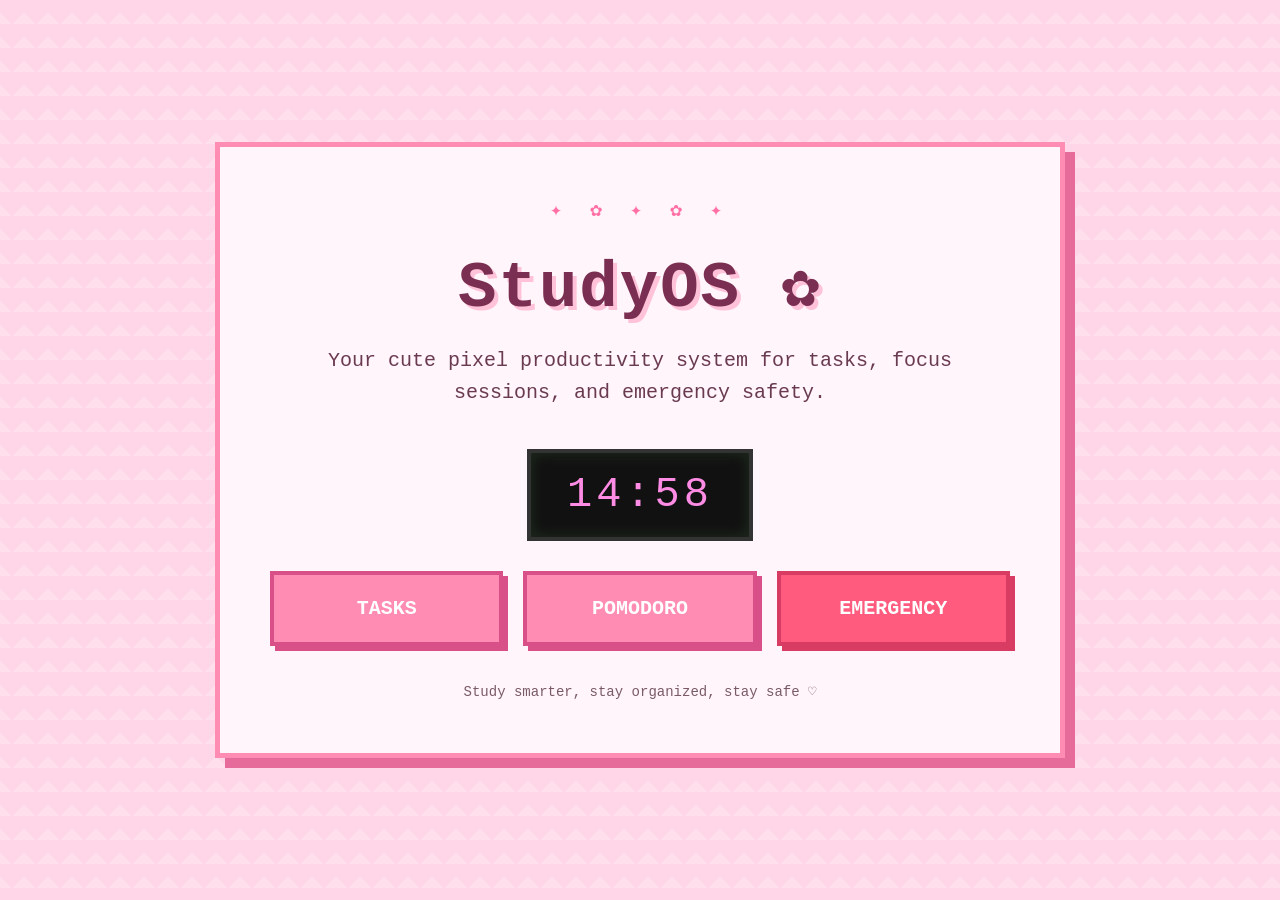
<file: index.html>
<!-- ========================= -->
<!-- 1. index.html -->
<!-- ========================= -->
<!DOCTYPE html>
<html lang="en">
<head>
  <meta charset="UTF-8" />
  <meta name="viewport" content="width=device-width, initial-scale=1.0" />

  <title>QuickSOS</title>

  <!-- INDEX PAGE CSS -->
  <link rel="stylesheet" href="index.css" />
  <link rel="stylesheet" href="global.css">
</head>

<body class="landing-page">

  <div class="main-card">

    <div class="pixel-stars">
      ✦ ✿ ✦ ✿ ✦
    </div>

    <h1>StudyOS ✿</h1>

    <p class="subtitle">
      Your cute pixel productivity system for
      tasks, focus sessions, and emergency safety.
    </p>

    <!-- GLOBAL EMERGENCY TIMER DISPLAY -->
    <div class="retro-timer" id="timerDisplay">
      15:00
    </div>

    <div class="menu-grid">

      <a href="Dashboard/dashboard.html" class="pixel-btn">
        Tasks
      </a>

      <a href="Pomodoro/pomodoro.html" class="pixel-btn">
        Pomodoro
      </a>

      <a href="Emergency/emergency.html" class="pixel-btn danger-btn">
        Emergency
      </a>

    </div>

    <p class="footer-note">
      Study smarter, stay organized, stay safe ♡
    </p>

  </div>

  <!-- GLOBAL EMERGENCY SYSTEM -->
  <script src="Emergency/globaltimer.js"></script>

</body>
</html>
</file>
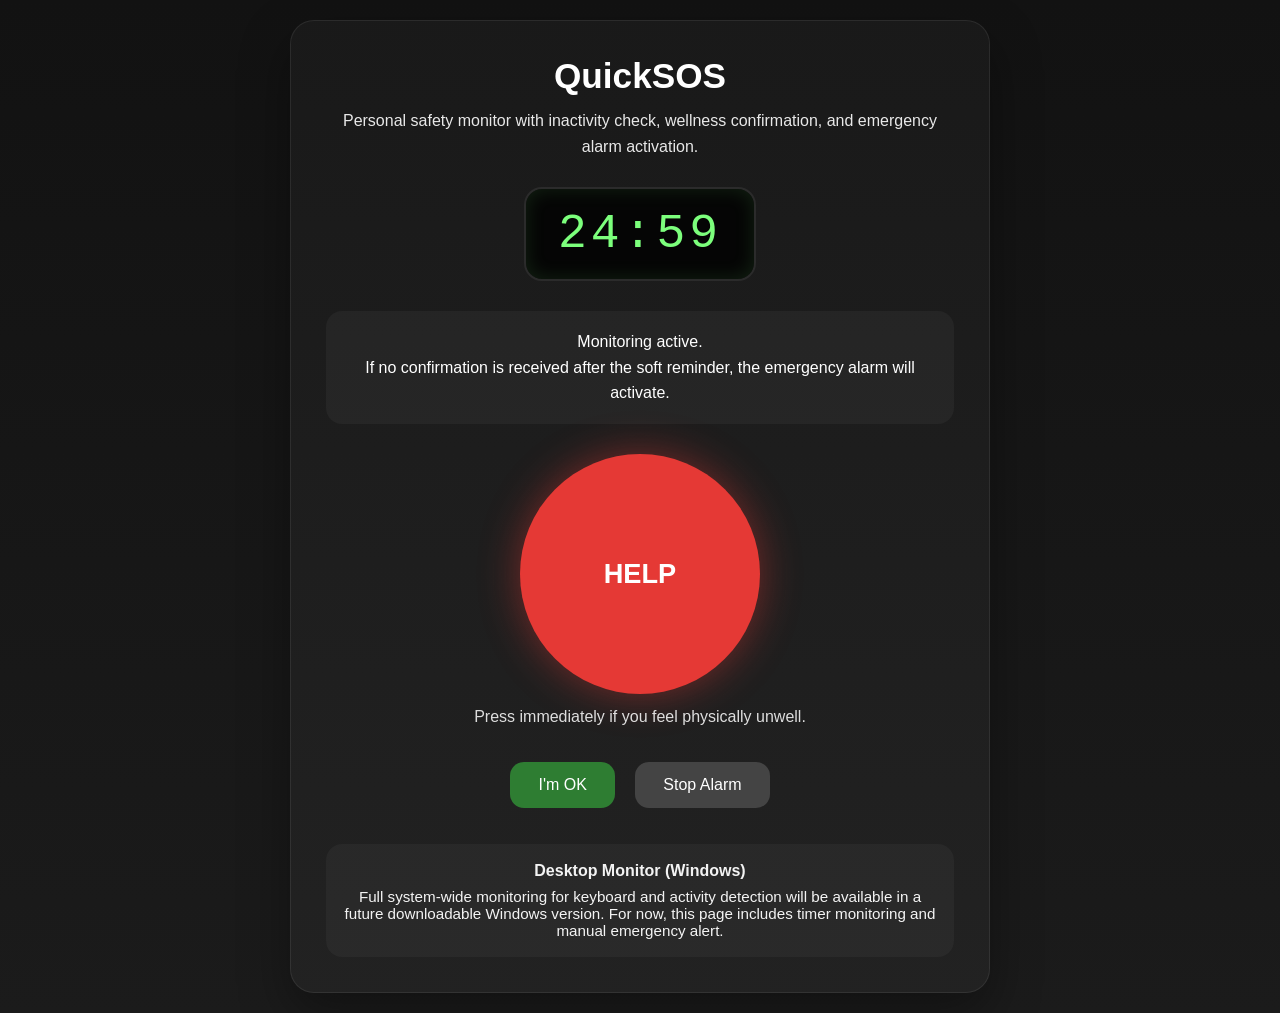
<file: alarm.html>
<!DOCTYPE html>
<html lang="en">
<head>
  <meta charset="UTF-8" />
  <meta name="viewport" content="width=device-width, initial-scale=1.0" />
  <title>QuickSOS - Safety Monitor</title>
  <style>
    * {
      box-sizing: border-box;
    }

    body {
      margin: 0;
      min-height: 100vh;
      font-family: Arial, sans-serif;
      background: linear-gradient(180deg, #121212, #1b1b1b);
      color: white;
      display: flex;
      justify-content: center;
      align-items: center;
      padding: 20px;
      text-align: center;
    }

    .container {
      width: 100%;
      max-width: 700px;
      background: rgba(255,255,255,0.03);
      border: 1px solid rgba(255,255,255,0.08);
      border-radius: 24px;
      padding: 35px;
      box-shadow: 0 20px 50px rgba(0,0,0,0.35);
    }

    h1 {
      margin: 0;
      font-size: 2.2rem;
    }

    .subtitle {
      margin-top: 12px;
      margin-bottom: 28px;
      opacity: 0.9;
      line-height: 1.6;
    }

    .retro-timer {
      margin: 20px auto 30px;
      width: fit-content;
      padding: 18px 32px;
      border-radius: 18px;
      background: #050505;
      border: 2px solid #2b2b2b;
      font-family: "Courier New", monospace;
      font-size: 3rem;
      letter-spacing: 4px;
      color: #7CFF7C;
      box-shadow: inset 0 0 20px rgba(124,255,124,0.12);
    }

    .status-box {
      background: rgba(255,255,255,0.04);
      border-radius: 16px;
      padding: 18px;
      margin-bottom: 30px;
      line-height: 1.6;
    }

    .panic-button {
      width: 240px;
      height: 240px;
      border-radius: 50%;
      border: none;
      font-size: 1.7rem;
      font-weight: bold;
      cursor: pointer;
      background: #e53935;
      color: white;
      box-shadow: 0 0 40px rgba(229,57,53,0.45);
      transition: transform 0.15s ease;
    }

    .panic-button:hover {
      transform: scale(1.05);
    }

    .button-note {
      margin-top: 14px;
      margin-bottom: 28px;
      opacity: 0.85;
    }

    .secondary-btn {
      border: none;
      padding: 14px 28px;
      border-radius: 14px;
      cursor: pointer;
      font-size: 1rem;
      margin: 8px;
    }

    .confirm {
      background: #2e7d32;
      color: white;
    }

    .stop {
      background: #444;
      color: white;
    }

    .future-box {
      margin-top: 28px;
      padding: 18px;
      border-radius: 16px;
      background: rgba(255,255,255,0.04);
      font-size: 0.95rem;
      opacity: 0.95;
    }

    .future-box strong {
      display: block;
      margin-bottom: 8px;
      font-size: 1rem;
    }
  </style>
</head>
<body>
  <div class="container">
    <h1>QuickSOS</h1>
    <p class="subtitle">
      Personal safety monitor with inactivity check, wellness confirmation,
      and emergency alarm activation.
    </p>

    <div class="retro-timer" id="timerDisplay">25:00</div>

    <div class="status-box" id="statusMessage">
      Monitoring active.<br>
      If no confirmation is received after the soft reminder,
      the emergency alarm will activate.
    </div>

    <button class="panic-button" onclick="startEmergencyAlarm()">
      HELP
    </button>

    <p class="button-note">
      Press immediately if you feel physically unwell.
    </p>

    <div>
      <button class="secondary-btn confirm" onclick="confirmWellBeing()">
        I'm OK
      </button>

      <button class="secondary-btn stop" onclick="stopAlarm()">
        Stop Alarm
      </button>
    </div>

    <div class="future-box">
      <strong>Desktop Monitor (Windows)</strong>
      Full system-wide monitoring for keyboard and activity detection
      will be available in a future downloadable Windows version.
      For now, this page includes timer monitoring and manual emergency alert.
    </div>
  </div>

  <audio id="softAlarm">
    <source src="https://actions.google.com/sounds/v1/alarms/beep_short.ogg" type="audio/ogg">
  </audio>

  <audio id="realAlarm" loop>
    <source src="https://actions.google.com/sounds/v1/alarms/alarm_clock.ogg" type="audio/ogg">
  </audio>

  <script>
    let totalSeconds = 25 * 60;
    let warningTriggered = false;
    let finalAlarmTimeout;

    const timerDisplay = document.getElementById("timerDisplay");
    const statusMessage = document.getElementById("statusMessage");
    const softAlarm = document.getElementById("softAlarm");
    const realAlarm = document.getElementById("realAlarm");

    function updateTimerDisplay() {
      const minutes = String(Math.floor(totalSeconds / 60)).padStart(2, '0');
      const seconds = String(totalSeconds % 60).padStart(2, '0');
      timerDisplay.textContent = `${minutes}:${seconds}`;
    }

    function startSoftCheck() {
      if (warningTriggered) return;

      warningTriggered = true;
      softAlarm.play();

      statusMessage.innerHTML = `
        Gentle check-in 💛<br>
        Are you okay? Please press <strong>I'm OK</strong> within 10 minutes.
      `;

      finalAlarmTimeout = setTimeout(() => {
        startEmergencyAlarm();
      }, 10 * 60 * 1000);
    }

    function startEmergencyAlarm() {
      realAlarm.currentTime = 0;
      realAlarm.play();

      statusMessage.innerHTML = `
        Emergency mode activated.<br>
        Alarm is sounding. Please get help immediately.
      `;

      if (navigator.vibrate) {
        navigator.vibrate([500, 300, 500, 300, 1000]);
      }
    }

    function stopAlarm() {
      realAlarm.pause();
      realAlarm.currentTime = 0;

      if (navigator.vibrate) {
        navigator.vibrate(0);
      }
    }

    function confirmWellBeing() {
      clearTimeout(finalAlarmTimeout);
      stopAlarm();

      totalSeconds = 25 * 60;
      warningTriggered = false;
      updateTimerDisplay();

      statusMessage.innerHTML = `
        Confirmation received ✅<br>
        Timer reset. Monitoring active again.
      `;
    }

    updateTimerDisplay();

    setInterval(() => {
      if (totalSeconds > 0 && !warningTriggered) {
        totalSeconds--;
        updateTimerDisplay();
      } else if (totalSeconds === 0 && !warningTriggered) {
        startSoftCheck();
      }
    }, 1000);
  </script>
</body>
</html>
</file>
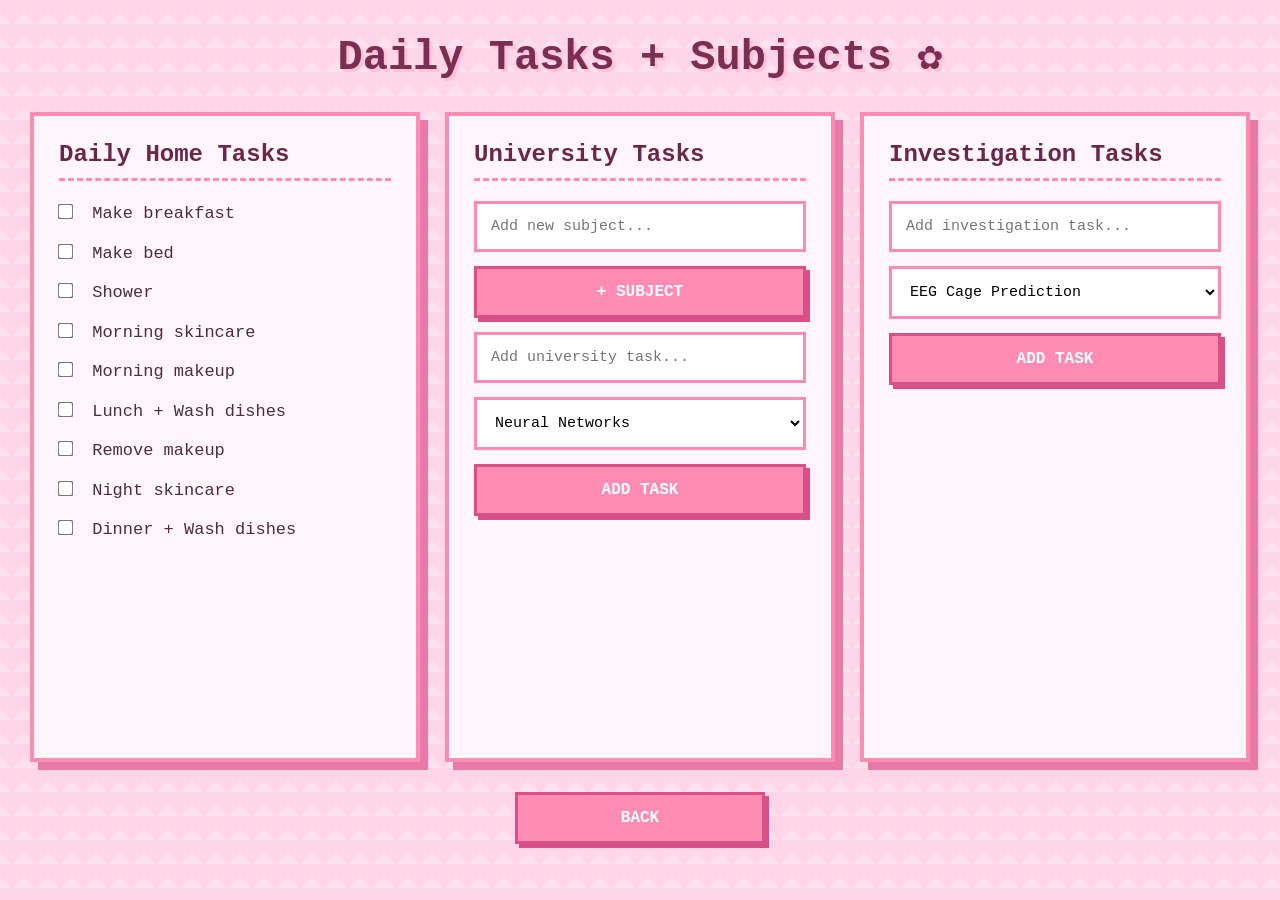
<file: dashboard.html>
<!DOCTYPE html>
<html lang="en">
<head>
  <meta charset="UTF-8" />
  <meta name="viewport" content="width=device-width, initial-scale=1.0" />
  <title>Tasks | StudyOS</title>
  <link rel="stylesheet" href="dashboard.css" />
</head>
<body>

  <div class="page-container">
    <h1>Daily Tasks + Subjects ✿</h1>

    <div class="three-columns">

      <!-- COLUMN 1 : DAILY HOME TASKS -->
      <section class="task-box">
        <h2>Daily Home Tasks</h2>

        <div id="dailyTasks"></div>
      </section>

      <!-- COLUMN 2 : UNIVERSITY TASKS -->
      <section class="task-box">
        <h2>University Tasks</h2>

        <input
          type="text"
          id="newSubjectInput"
          placeholder="Add new subject..."
        />

        <button
          class="pixel-btn"
          onclick="addSubject()"
        >
          + Subject
        </button>

        <input
          type="text"
          id="universityTaskInput"
          placeholder="Add university task..."
        />

        <select id="subjectSelect"></select>

        <button
          class="pixel-btn"
          onclick="addUniversityTask()"
        >
          Add Task
        </button>

        <ul id="universityTaskList"></ul>
      </section>

      <!-- COLUMN 3 : INVESTIGATION TASKS -->
      <section class="task-box">
        <h2>Investigation Tasks</h2>

        <input
          type="text"
          id="investigationTaskInput"
          placeholder="Add investigation task..."
        />

        <select id="projectSelect">
          <option>EEG Cage Prediction</option>
          <option>DepaYT Research</option>
        </select>

        <button
          class="pixel-btn"
          onclick="addInvestigationTask()"
        >
          Add Task
        </button>

        <ul id="investigationTaskList"></ul>
      </section>

    </div>

    <a href="index.html" class="pixel-btn back-btn">
      Back
    </a>
  </div>

  <script>
    /*
    =====================================
    DEFAULT DATA
    =====================================
    */

    const defaultSubjects = [
      "Neural Networks",
      "App Development",
      "Theory of Computation",
      "Software Engineering",
      "Natural Language Processing"
    ];

    const defaultDailyTasks = [
      "Make breakfast",
      "Make bed",
      "Shower",
      "Morning skincare",
      "Morning makeup",
      "Lunch + Wash dishes",
      "Remove makeup",
      "Night skincare",
      "Dinner + Wash dishes"
    ];

    /*
    =====================================
    PAGE LOAD
    =====================================
    */

    window.onload = function () {
      loadSubjects();
      loadDailyTasks();
      loadUniversityTasks();
      loadInvestigationTasks();
    };

    /*
    =====================================
    DAILY TASKS WITH SAVED CHECKBOXES
    =====================================
    */

    function loadDailyTasks() {
      const container =
        document.getElementById("dailyTasks");

      container.innerHTML = "";

      let savedChecks =
        JSON.parse(localStorage.getItem("dailyTaskChecks")) || {};

      defaultDailyTasks.forEach((task, index) => {
        const checked =
          savedChecks[index] ? "checked" : "";

        const label =
          document.createElement("label");

        label.innerHTML = `
          <input
            type="checkbox"
            ${checked}
            onchange="saveDailyCheck(${index}, this.checked)"
          >
          ${task}
        `;

        container.appendChild(label);
      });
    }

    function saveDailyCheck(index, isChecked) {
      let savedChecks =
        JSON.parse(localStorage.getItem("dailyTaskChecks")) || {};

      savedChecks[index] = isChecked;

      localStorage.setItem(
        "dailyTaskChecks",
        JSON.stringify(savedChecks)
      );
    }

    /*
    =====================================
    SUBJECTS
    =====================================
    */

    function loadSubjects() {
      let savedSubjects =
        JSON.parse(localStorage.getItem("subjects"));

      if (!savedSubjects || savedSubjects.length === 0) {
        savedSubjects = defaultSubjects;

        localStorage.setItem(
          "subjects",
          JSON.stringify(savedSubjects)
        );
      }

      const select =
        document.getElementById("subjectSelect");

      select.innerHTML = "";

      savedSubjects.forEach(subject => {
        const option =
          document.createElement("option");

        option.value = subject;
        option.textContent = subject;

        select.appendChild(option);
      });
    }

    function addSubject() {
      const input =
        document.getElementById("newSubjectInput");

      const subjectName =
        input.value.trim();

      if (subjectName === "") return;

      let subjects =
        JSON.parse(localStorage.getItem("subjects")) || [];

      subjects.push(subjectName);

      localStorage.setItem(
        "subjects",
        JSON.stringify(subjects)
      );

      input.value = "";

      loadSubjects();
    }

    /*
    =====================================
    UNIVERSITY TASKS WITH SAVED CHECKS
    =====================================
    */

    function addUniversityTask() {
      const taskInput =
        document.getElementById("universityTaskInput");

      const subjectSelect =
        document.getElementById("subjectSelect");

      const taskName =
        taskInput.value.trim();

      const selectedSubject =
        subjectSelect.value;

      if (taskName === "") return;

      let tasks =
        JSON.parse(localStorage.getItem("universityTasks")) || [];

      tasks.push({
        subject: selectedSubject,
        task: taskName,
        completed: false
      });

      localStorage.setItem(
        "universityTasks",
        JSON.stringify(tasks)
      );

      taskInput.value = "";

      loadUniversityTasks();
    }

    function loadUniversityTasks() {
      const taskList =
        document.getElementById("universityTaskList");

      taskList.innerHTML = "";

      let tasks =
        JSON.parse(localStorage.getItem("universityTasks")) || [];

      tasks.forEach((item, index) => {
        const checked =
          item.completed ? "checked" : "";

        const li =
          document.createElement("li");

        li.innerHTML = `
          <label>
            <input
              type="checkbox"
              ${checked}
              onchange="toggleUniversityTask(${index}, this.checked)"
            >
            <strong>[${item.subject}]</strong>
            ${item.task}
          </label>
        `;

        taskList.appendChild(li);
      });
    }

    function toggleUniversityTask(index, isChecked) {
      let tasks =
        JSON.parse(localStorage.getItem("universityTasks")) || [];

      tasks[index].completed = isChecked;

      localStorage.setItem(
        "universityTasks",
        JSON.stringify(tasks)
      );
    }

    /*
    =====================================
    INVESTIGATION TASKS WITH SAVED CHECKS
    =====================================
    */

    function addInvestigationTask() {
      const taskInput =
        document.getElementById("investigationTaskInput");

      const projectSelect =
        document.getElementById("projectSelect");

      const taskName =
        taskInput.value.trim();

      const selectedProject =
        projectSelect.value;

      if (taskName === "") return;

      let tasks =
        JSON.parse(localStorage.getItem("investigationTasks")) || [];

      tasks.push({
        project: selectedProject,
        task: taskName,
        completed: false
      });

      localStorage.setItem(
        "investigationTasks",
        JSON.stringify(tasks)
      );

      taskInput.value = "";

      loadInvestigationTasks();
    }

    function loadInvestigationTasks() {
      const taskList =
        document.getElementById("investigationTaskList");

      taskList.innerHTML = "";

      let tasks =
        JSON.parse(localStorage.getItem("investigationTasks")) || [];

      tasks.forEach((item, index) => {
        const checked =
          item.completed ? "checked" : "";

        const li =
          document.createElement("li");

        li.innerHTML = `
          <label>
            <input
              type="checkbox"
              ${checked}
              onchange="toggleInvestigationTask(${index}, this.checked)"
            >
            <strong>[${item.project}]</strong>
            ${item.task}
          </label>
        `;

        taskList.appendChild(li);
      });
    }

    function toggleInvestigationTask(index, isChecked) {
      let tasks =
        JSON.parse(localStorage.getItem("investigationTasks")) || [];

      tasks[index].completed = isChecked;

      localStorage.setItem(
        "investigationTasks",
        JSON.stringify(tasks)
      );
    }
  </script>

</body>
</html>
</file>
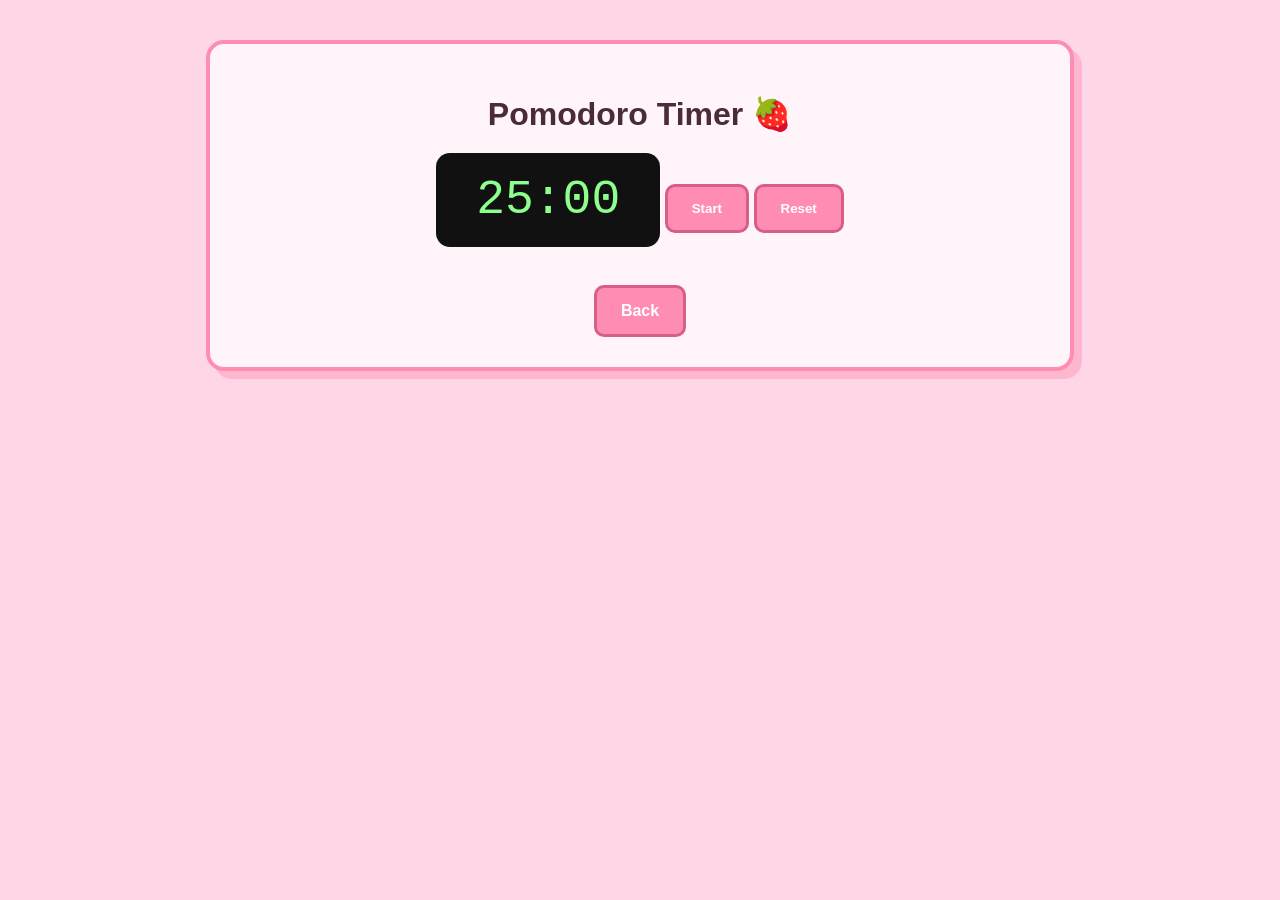
<file: pomodoro.html>
<!-- ========================= -->
<!-- 3. pomodoro.html -->
<!-- ========================= -->
<!DOCTYPE html>
<html lang="en">
<head>
  <meta charset="UTF-8" />
  <meta name="viewport" content="width=device-width, initial-scale=1.0" />
  <title>Pomodoro | StudyOS</title>
  <link rel="stylesheet" href="style.css" />
</head>
<body>
  <div class="page-container">
    <h1>Pomodoro Timer 🍓</h1>

    <div class="retro-timer" id="timerDisplay">25:00</div>

    <button class="pixel-btn" onclick="startPomodoro()">Start</button>
    <button class="pixel-btn" onclick="resetPomodoro()">Reset</button>

    <br><br>
    <a href="index.html" class="pixel-btn">Back</a>
  </div>

  <script src="script.js"></script>
</body>
</html>
</file>
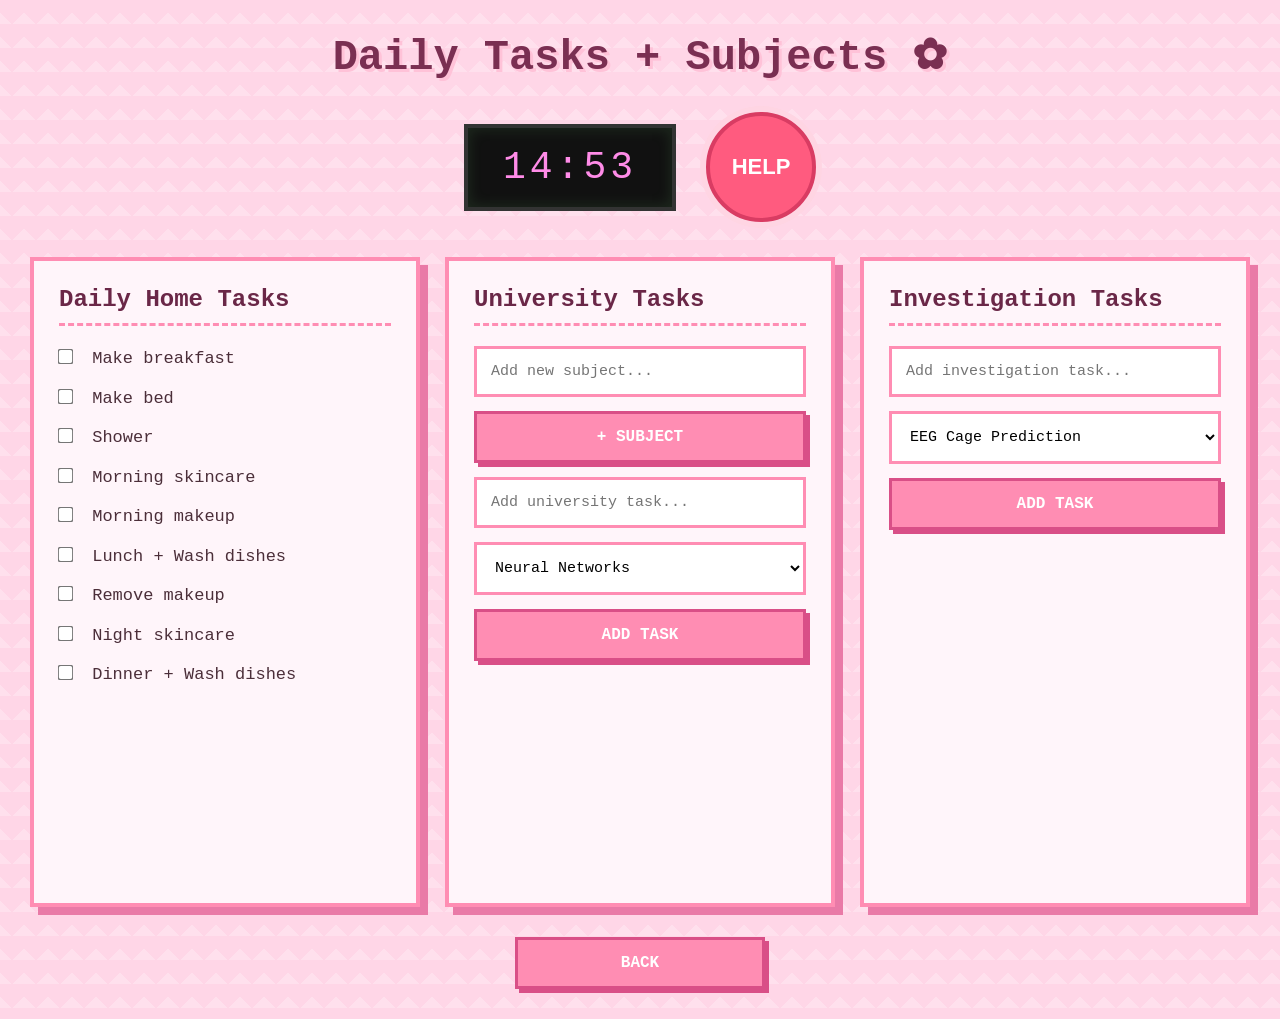
<file: Dashboard/dashboard.html>
<!DOCTYPE html>
<html lang="en">
<head>
  <meta charset="UTF-8" />
  <meta name="viewport" content="width=device-width, initial-scale=1.0" />
  <title>Tasks | StudyOS</title>

  <!-- Dashboard CSS -->
  <link rel="stylesheet" href="dashboard.css" />
  <link rel="stylesheet" href="../global.css">
</head>
<body>

  <div class="page-container">

    <h1>Daily Tasks + Subjects ✿</h1>

    <!-- ===================================== -->
    <!-- GLOBAL SAFETY BAR -->
    <!-- ===================================== -->

    <div class="global-safety-bar">

      <!-- GLOBAL TIMER -->
      <div class="retro-timer" id="timerDisplay">
        15:00
      </div>

      <!-- GLOBAL HELP BUTTON -->
      <button
        class="global-help-btn"
        onclick="manualEmergencyTrigger()"
      >
        HELP
      </button>

    </div>

    <!-- ===================================== -->
    <!-- MAIN 3 COLUMNS -->
    <!-- ===================================== -->

    <div class="three-columns">

      <!-- COLUMN 1 : DAILY HOME TASKS -->
      <section class="task-box">
        <h2>Daily Home Tasks</h2>

        <div id="dailyTasks"></div>
      </section>

      <!-- COLUMN 2 : UNIVERSITY TASKS -->
      <section class="task-box">
        <h2>University Tasks</h2>

        <input
          type="text"
          id="newSubjectInput"
          placeholder="Add new subject..."
        />

        <button
          class="pixel-btn"
          onclick="addSubject()"
        >
          + Subject
        </button>

        <input
          type="text"
          id="universityTaskInput"
          placeholder="Add university task..."
        />

        <select id="subjectSelect"></select>

        <button
          class="pixel-btn"
          onclick="addUniversityTask()"
        >
          Add Task
        </button>

        <ul id="universityTaskList"></ul>
      </section>

      <!-- COLUMN 3 : INVESTIGATION TASKS -->
      <section class="task-box">
        <h2>Investigation Tasks</h2>

        <input
          type="text"
          id="investigationTaskInput"
          placeholder="Add investigation task..."
        />

        <select id="projectSelect">
          <option>EEG Cage Prediction</option>
          <option>DepaYT Research</option>
        </select>

        <button
          class="pixel-btn"
          onclick="addInvestigationTask()"
        >
          Add Task
        </button>

        <ul id="investigationTaskList"></ul>
      </section>

    </div>

    <!-- BACK BUTTON -->
    <a href="../index.html" class="pixel-btn back-btn">
      Back
    </a>

  </div>

  <!-- ===================================== -->
  <!-- GLOBAL TIMER SYSTEM -->
  <!-- because index is outside Dashboard folder -->
  <!-- ===================================== -->

  <script src="../Emergency/globaltimer.js"></script>

  <script>
    /*
    =====================================
    DEFAULT DATA
    =====================================
    */

    const defaultSubjects = [
      "Neural Networks",
      "App Development",
      "Theory of Computation",
      "Software Engineering",
      "Natural Language Processing"
    ];

    const defaultDailyTasks = [
      "Make breakfast",
      "Make bed",
      "Shower",
      "Morning skincare",
      "Morning makeup",
      "Lunch + Wash dishes",
      "Remove makeup",
      "Night skincare",
      "Dinner + Wash dishes"
    ];

    /*
    =====================================
    PAGE LOAD
    =====================================
    */

    window.onload = function () {
      loadSubjects();
      loadDailyTasks();
      loadUniversityTasks();
      loadInvestigationTasks();
    };

    /*
    =====================================
    DAILY TASKS
    =====================================
    */

    function loadDailyTasks() {
      const container =
        document.getElementById("dailyTasks");

      container.innerHTML = "";

      let savedChecks =
        JSON.parse(localStorage.getItem("dailyTaskChecks")) || {};

      defaultDailyTasks.forEach((task, index) => {
        const checked =
          savedChecks[index] ? "checked" : "";

        const label =
          document.createElement("label");

        label.innerHTML = `
          <input
            type="checkbox"
            ${checked}
            onchange="saveDailyCheck(${index}, this.checked)"
          >
          ${task}
        `;

        container.appendChild(label);
      });
    }

    function saveDailyCheck(index, isChecked) {
      let savedChecks =
        JSON.parse(localStorage.getItem("dailyTaskChecks")) || {};

      savedChecks[index] = isChecked;

      localStorage.setItem(
        "dailyTaskChecks",
        JSON.stringify(savedChecks)
      );
    }

    /*
    =====================================
    SUBJECTS
    =====================================
    */

    function loadSubjects() {
      let savedSubjects =
        JSON.parse(localStorage.getItem("subjects"));

      if (!savedSubjects || savedSubjects.length === 0) {
        savedSubjects = defaultSubjects;

        localStorage.setItem(
          "subjects",
          JSON.stringify(savedSubjects)
        );
      }

      const select =
        document.getElementById("subjectSelect");

      select.innerHTML = "";

      savedSubjects.forEach(subject => {
        const option =
          document.createElement("option");

        option.value = subject;
        option.textContent = subject;

        select.appendChild(option);
      });
    }

    function addSubject() {
      const input =
        document.getElementById("newSubjectInput");

      const subjectName =
        input.value.trim();

      if (subjectName === "") return;

      let subjects =
        JSON.parse(localStorage.getItem("subjects")) || [];

      subjects.push(subjectName);

      localStorage.setItem(
        "subjects",
        JSON.stringify(subjects)
      );

      input.value = "";

      loadSubjects();
    }

    /*
    =====================================
    UNIVERSITY TASKS
    =====================================
    */

    function addUniversityTask() {
      const taskInput =
        document.getElementById("universityTaskInput");

      const subjectSelect =
        document.getElementById("subjectSelect");

      const taskName =
        taskInput.value.trim();

      const selectedSubject =
        subjectSelect.value;

      if (taskName === "") return;

      let tasks =
        JSON.parse(localStorage.getItem("universityTasks")) || [];

      tasks.push({
        subject: selectedSubject,
        task: taskName,
        completed: false
      });

      localStorage.setItem(
        "universityTasks",
        JSON.stringify(tasks)
      );

      taskInput.value = "";

      loadUniversityTasks();
    }

    function loadUniversityTasks() {
      const taskList =
        document.getElementById("universityTaskList");

      taskList.innerHTML = "";

      let tasks =
        JSON.parse(localStorage.getItem("universityTasks")) || [];

      tasks.forEach((item, index) => {
        const checked =
          item.completed ? "checked" : "";

        const li =
          document.createElement("li");

        li.innerHTML = `
          <label>
            <input
              type="checkbox"
              ${checked}
              onchange="toggleUniversityTask(${index}, this.checked)"
            >
            <strong>[${item.subject}]</strong>
            ${item.task}
          </label>
        `;

        taskList.appendChild(li);
      });
    }

    function toggleUniversityTask(index, isChecked) {
      let tasks =
        JSON.parse(localStorage.getItem("universityTasks")) || [];

      tasks[index].completed = isChecked;

      localStorage.setItem(
        "universityTasks",
        JSON.stringify(tasks)
      );
    }

    /*
    =====================================
    INVESTIGATION TASKS
    =====================================
    */

    function addInvestigationTask() {
      const taskInput =
        document.getElementById("investigationTaskInput");

      const projectSelect =
        document.getElementById("projectSelect");

      const taskName =
        taskInput.value.trim();

      const selectedProject =
        projectSelect.value;

      if (taskName === "") return;

      let tasks =
        JSON.parse(localStorage.getItem("investigationTasks")) || [];

      tasks.push({
        project: selectedProject,
        task: taskName,
        completed: false
      });

      localStorage.setItem(
        "investigationTasks",
        JSON.stringify(tasks)
      );

      taskInput.value = "";

      loadInvestigationTasks();
    }

    function loadInvestigationTasks() {
      const taskList =
        document.getElementById("investigationTaskList");

      taskList.innerHTML = "";

      let tasks =
        JSON.parse(localStorage.getItem("investigationTasks")) || [];

      tasks.forEach((item, index) => {
        const checked =
          item.completed ? "checked" : "";

        const li =
          document.createElement("li");

        li.innerHTML = `
          <label>
            <input
              type="checkbox"
              ${checked}
              onchange="toggleInvestigationTask(${index}, this.checked)"
            >
            <strong>[${item.project}]</strong>
            ${item.task}
          </label>
        `;

        taskList.appendChild(li);
      });
    }

    function toggleInvestigationTask(index, isChecked) {
      let tasks =
        JSON.parse(localStorage.getItem("investigationTasks")) || [];

      tasks[index].completed = isChecked;

      localStorage.setItem(
        "investigationTasks",
        JSON.stringify(tasks)
      );
    }
  </script>

</body>
</html>
</file>
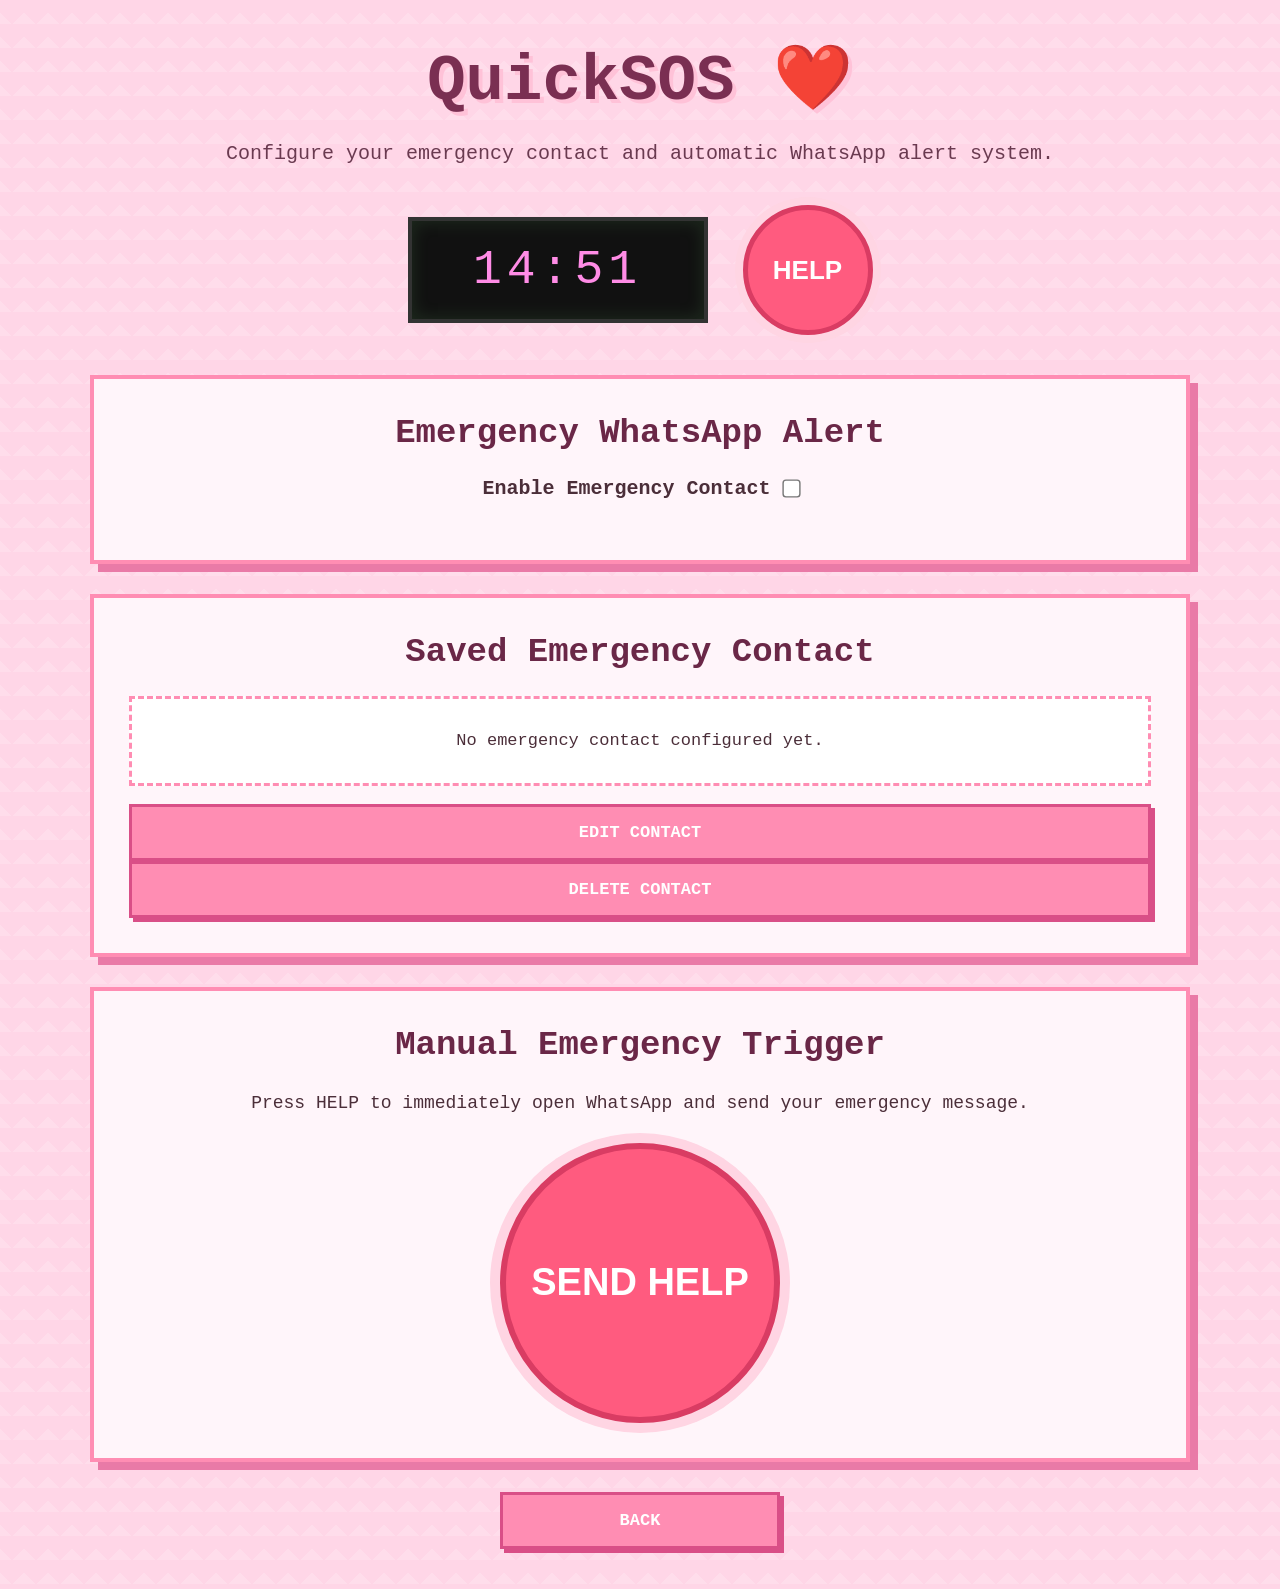
<file: Emergency/emergency.html>
<!DOCTYPE html>
<html lang="en">
<head>
  <meta charset="UTF-8" />
  <meta name="viewport" content="width=device-width, initial-scale=1.0" />

  <title>QuickSOS | Emergency Center</title>

  <!-- Emergency page CSS -->
  <link rel="stylesheet" href="emergency.css" />
  <link rel="stylesheet" href="../global.css">
</head>
<body>

  <div class="container">

    <h1>QuickSOS ❤️</h1>

    <p class="subtitle">
      Configure your emergency contact and automatic WhatsApp alert system.
    </p>

    <!-- ===================================== -->
    <!-- GLOBAL SAFETY BAR -->
    <!-- ===================================== -->

    <div class="global-safety-bar">

      <!-- Global timer -->
      <div class="retro-timer" id="timerDisplay">
        15:00
      </div>

      <!-- Quick help button -->
      <button
        class="global-help-btn"
        onclick="sendEmergencyMessage()"
      >
        HELP
      </button>

    </div>

    <!-- ===================================== -->
    <!-- EMERGENCY CONTACT CONFIG -->
    <!-- ===================================== -->

    <section class="task-box">

      <h2>Emergency WhatsApp Alert</h2>

      <label class="switch-row">
        <span>Enable Emergency Contact</span>

        <input
          type="checkbox"
          id="enableEmergency"
          onchange="toggleEmergencyFields()"
        >
      </label>

      <div
        id="emergencyFields"
        style="display: none;"
      >

        <input
          type="text"
          id="contactName"
          placeholder="Emergency contact name"
        />

        <input
          type="text"
          id="contactPhone"
          placeholder="Phone number with country code (example: 593999999999)"
        />

        <textarea
          id="emergencyMessage"
          placeholder="Write the emergency message to send..."
          rows="5"
        ></textarea>

        <button
          class="pixel-btn"
          onclick="saveEmergencyContact()"
        >
          Save Emergency Contact
        </button>

      </div>

    </section>

    <!-- ===================================== -->
    <!-- SAVED CONTACT PREVIEW -->
    <!-- ===================================== -->

    <section class="task-box">

      <h2>Saved Emergency Contact</h2>

      <div id="savedPreview">
        No emergency contact configured yet.
      </div>

      <br>

      <div class="action-buttons">

        <button
          class="pixel-btn"
          onclick="editEmergencyContact()"
        >
          Edit Contact
        </button>

        <button
          class="pixel-btn"
          onclick="deleteEmergencyContact()"
        >
          Delete Contact
        </button>

      </div>

    </section>

    <!-- ===================================== -->
    <!-- MANUAL EMERGENCY TRIGGER -->
    <!-- ===================================== -->

    <section class="task-box">

      <h2>Manual Emergency Trigger</h2>

      <p class="button-note">
        Press HELP to immediately open WhatsApp
        and send your emergency message.
      </p>

      <button
        class="panic-button"
        onclick="sendEmergencyMessage()"
      >
        SEND HELP
      </button>

    </section>

    <!-- ===================================== -->
    <!-- BACK BUTTON -->
    <!-- ===================================== -->

    <a
      href="../index.html"
      class="pixel-btn"
    >
      Back
    </a>

  </div>

  <!-- ===================================== -->
  <!-- JAVASCRIPT FILES -->
  <!-- ===================================== -->

  <!-- Global timer system -->
  <script src="globaltimer.js"></script>

  <!-- Emergency page logic -->
  <script src="emergency.js"></script>

</body>
</html>
</file>
<file: index.css>
/* ========================= */
/* index.css — StudyOS Home  */
/* Cute Pink Pixel Style     */
/* ========================= */

* {
  margin: 0;
  padding: 0;
  box-sizing: border-box;
  image-rendering: pixelated;
}

body {
  font-family: "Courier New", monospace;
  background: #ffd6e7;
  background-image:
    linear-gradient(45deg, rgba(255,255,255,0.22) 25%, transparent 25%),
    linear-gradient(-45deg, rgba(255,255,255,0.22) 25%, transparent 25%);
  background-size: 24px 24px;
  min-height: 100vh;
  display: flex;
  justify-content: center;
  align-items: center;
  color: #4b2e39;
  padding: 30px;
}

/* MAIN CARD */

.main-card {
  width: 100%;
  max-width: 850px;
  background: #fff5fa;
  border: 5px solid #ff8db3;
  box-shadow: 10px 10px 0px #e66a9a;
  padding: 50px;
  text-align: center;
  border-radius: 0;
}

/* TITLE */

h1 {
  font-size: 64px;
  color: #7a2f52;
  margin-bottom: 20px;
  text-shadow: 4px 4px 0px #ffc2d8;
  letter-spacing: 2px;
}

/* SUBTITLE */

.subtitle {
  font-size: 20px;
  margin-bottom: 40px;
  color: #6a3a50;
  line-height: 1.6;
}

/* OPTIONAL SMALL DECORATION */

.pixel-stars {
  font-size: 20px;
  margin-bottom: 25px;
  color: #ff6fa5;
  letter-spacing: 8px;
}

/* BUTTON GRID */

.menu-grid {
  display: grid;
  grid-template-columns: repeat(3, 1fr);
  gap: 20px;
  margin-top: 20px;
}

/* BUTTONS */
.retro-timer {
  width: fit-content;
  margin: 0 auto 30px;
  padding: 18px 36px;
  background: #111;
  border: 4px solid #333;
  color: #ff8ce4;
  font-size: 42px;
  font-family: "Courier New", monospace;
  letter-spacing: 4px;
  box-shadow: inset 0 0 15px rgba(140,255,140,0.12);
}

.pixel-btn {
  display: block;
  text-decoration: none;
  background: #ff8db3;
  border: 4px solid #d94f87;
  box-shadow: 5px 5px 0px #d94f87;
  color: white;
  padding: 22px;
  font-size: 20px;
  font-weight: bold;
  text-transform: uppercase;
  transition: 0.15s;
  border-radius: 0;
}

.pixel-btn:hover {
  transform: translate(2px, 2px);
  box-shadow: 2px 2px 0px #d94f87;
}

/* SPECIAL RED BUTTON */

.danger-btn {
  background: #ff5b7f;
  border-color: #d93c63;
  box-shadow: 5px 5px 0px #d93c63;
}

.danger-btn:hover {
  box-shadow: 2px 2px 0px #d93c63;
}

/* FOOT NOTE */

.footer-note {
  margin-top: 35px;
  font-size: 14px;
  color: #7a5a67;
  line-height: 1.6;
}


/* ===================================== */
/* WELLNESS MODAL */
/* ===================================== */

#wellnessModal {
  display: none;
  position: fixed;
  inset: 0;
  background: rgba(40, 20, 30, 0.55);
  justify-content: center;
  align-items: center;
  z-index: 99999;
  backdrop-filter: blur(4px);
}

.modal-card {
  width: 90%;
  max-width: 480px;
  background: #fff5fa;
  border: 4px solid #ff8db3;
  box-shadow: 8px 8px 0 #e97aa7;
  padding: 35px;
  text-align: center;
  border-radius: 0;
}

.modal-card h2 {
  font-size: 32px;
  color: #7a2f52;
  margin-bottom: 20px;
}

.modal-card p {
  font-size: 18px;
  line-height: 1.7;
  margin-bottom: 30px;
  color: #5a3242;
}

.modal-confirm-btn {
  padding: 16px 32px;
  border: 3px solid #d94f87;
  background: #ff8db3;
  color: white;
  font-size: 18px;
  font-weight: bold;
  font-family: "Courier New", monospace;
  cursor: pointer;
  box-shadow: 4px 4px 0 #d94f87;
}

.modal-confirm-btn:hover {
  transform: translate(2px, 2px);
  box-shadow: 2px 2px 0 #d94f87;
}


/* RESPONSIVE */

@media (max-width: 900px) {
  .menu-grid {
    grid-template-columns: 1fr;
  }

  h1 {
    font-size: 42px;
  }

  .main-card {
    padding: 35px;
  }

  .subtitle {
    font-size: 17px;
  }
}
</file>
<file: global.css>
/* ===================================== */
/* WELLNESS MODAL */
/* ===================================== */

#wellnessModal {
  display: none;
  position: fixed;
  inset: 0;
  background: rgba(40, 20, 30, 0.55);
  justify-content: center;
  align-items: center;
  z-index: 99999;
  backdrop-filter: blur(4px);
}

.modal-card {
  width: 90%;
  max-width: 480px;
  background: #fff5fa;
  border: 4px solid #ff8db3;
  box-shadow: 8px 8px 0 #e97aa7;
  padding: 35px;
  text-align: center;
  border-radius: 0;
}

.modal-card h2 {
  font-size: 32px;
  color: #7a2f52;
  margin-bottom: 20px;
}

.modal-card p {
  font-size: 18px;
  line-height: 1.7;
  margin-bottom: 30px;
  color: #5a3242;
}

.modal-confirm-btn {
  padding: 16px 32px;
  border: 3px solid #d94f87;
  background: #ff8db3;
  color: white;
  font-size: 18px;
  font-weight: bold;
  font-family: "Courier New", monospace;
  cursor: pointer;
  box-shadow: 4px 4px 0 #d94f87;
}

.modal-confirm-btn:hover {
  transform: translate(2px, 2px);
  box-shadow: 2px 2px 0 #d94f87;
}
</file>
<file: dashboard.css>
/* DASHBOARD ONLY — CUTE PINK PIXEL STYLE */

* {
  margin: 0;
  padding: 0;
  box-sizing: border-box;
  image-rendering: pixelated;
}

body {
  font-family: "Courier New", monospace;
  background: #ffd6e7;
  background-image:
    linear-gradient(45deg, rgba(255,255,255,0.25) 25%, transparent 25%),
    linear-gradient(-45deg, rgba(255,255,255,0.25) 25%, transparent 25%);
  background-size: 24px 24px;
  color: #4b2e39;
  padding: 30px;
}

.page-container {
  max-width: 1400px;
  margin: auto;
}

h1 {
  text-align: center;
  font-size: 42px;
  margin-bottom: 30px;
  color: #7a2f52;
  text-shadow: 3px 3px 0px #ffc2d8;
}

h2 {
  font-size: 24px;
  margin-bottom: 20px;
  color: #6a2747;
  border-bottom: 3px dashed #ff8db3;
  padding-bottom: 10px;
}

.three-columns {
  display: grid;
  grid-template-columns: 1fr 1fr 1fr;
  gap: 25px;
  align-items: start;
}

.task-box {
  background: #fff5fa;
  border: 4px solid #ff8db3;
  border-radius: 0;
  padding: 25px;
  min-height: 650px;
  box-shadow: 8px 8px 0px #e97aa7;
}

label {
  display: block;
  margin-bottom: 14px;
  font-size: 17px;
  line-height: 1.5;
}

input[type="checkbox"] {
  margin-right: 10px;
  transform: scale(1.2);
  cursor: pointer;
}

input[type="text"],
select {
  width: 100%;
  padding: 14px;
  margin-bottom: 14px;
  border: 3px solid #ff8db3;
  background: white;
  font-family: "Courier New", monospace;
  font-size: 15px;
  outline: none;
  border-radius: 0;
}

input[type="text"]:focus,
select:focus {
  border-color: #d94f87;
}

.pixel-btn {
  width: 100%;
  padding: 14px;
  margin-bottom: 14px;
  border: 3px solid #d94f87;
  background: #ff8db3;
  color: white;
  font-family: "Courier New", monospace;
  font-size: 16px;
  font-weight: bold;
  text-transform: uppercase;
  cursor: pointer;
  border-radius: 0;
  box-shadow: 4px 4px 0px #d94f87;
  transition: 0.15s;
  text-decoration: none;
  display: inline-block;
  text-align: center;
}

.pixel-btn:hover {
  transform: translate(2px, 2px);
  box-shadow: 2px 2px 0px #d94f87;
}

ul {
  margin-top: 15px;
  list-style: none;
}

li {
  background: #fff;
  border: 2px solid #ffc2d8;
  padding: 12px;
  margin-bottom: 10px;
  font-size: 15px;
}

a.pixel-btn {
  max-width: 250px;
  display: block;
  margin: 30px auto 0;
}

strong {
  color: #c23b72;
}

/* RESPONSIVE */

@media (max-width: 1100px) {
  .three-columns {
    grid-template-columns: 1fr;
  }

  .task-box {
    min-height: auto;
  }

  h1 {
    font-size: 32px;
  }
}
</file>
<file: style.css>
body {
  margin: 0;
  font-family: Arial, sans-serif;
  background: #ffd6e7;
  color: #4a2b3a;
  text-align: center;
}

.page-container,
.main-card {
  max-width: 800px;
  margin: 40px auto;
  background: #fff4fa;
  padding: 30px;
  border: 4px solid #ff8db3;
  border-radius: 18px;
  box-shadow: 8px 8px 0 #ffb6cf;
}

h1, h2 {
  margin-bottom: 20px;
}

.menu-grid {
  display: flex;
  gap: 16px;
  justify-content: center;
  flex-wrap: wrap;
}

.pixel-btn {
  display: inline-block;
  padding: 14px 24px;
  text-decoration: none;
  background: #ff8db3;
  color: white;
  border: 3px solid #d85d89;
  border-radius: 10px;
  font-weight: bold;
  cursor: pointer;
}

.danger-btn {
  background: #ff4d6d;
}

.task-box {
  margin-bottom: 24px;
  padding: 20px;
  background: #fff;
  border-radius: 14px;
}

.retro-timer {
  font-family: "Courier New", monospace;
  font-size: 3rem;
  background: #111;
  color: #8cff8c;
  display: inline-block;
  padding: 20px 40px;
  border-radius: 14px;
  margin-bottom: 20px;
}

.panic-button {
  width: 220px;
  height: 220px;
  border-radius: 50%;
  border: none;
  background: #e53935;
  color: white;
  font-size: 1.6rem;
  font-weight: bold;
  cursor: pointer;
}
</file>
<file: Dashboard/dashboard.css>
/* DASHBOARD ONLY — CUTE PINK PIXEL STYLE */

* {
  margin: 0;
  padding: 0;
  box-sizing: border-box;
  image-rendering: pixelated;
}

body {
  font-family: "Courier New", monospace;
  background: #ffd6e7;
  background-image:
    linear-gradient(45deg, rgba(255,255,255,0.25) 25%, transparent 25%),
    linear-gradient(-45deg, rgba(255,255,255,0.25) 25%, transparent 25%);
  background-size: 24px 24px;
  color: #4b2e39;
  padding: 30px;
}

.page-container {
  max-width: 1400px;
  margin: auto;
}

h1 {
  text-align: center;
  font-size: 42px;
  margin-bottom: 30px;
  color: #7a2f52;
  text-shadow: 3px 3px 0px #ffc2d8;
}

h2 {
  font-size: 24px;
  margin-bottom: 20px;
  color: #6a2747;
  border-bottom: 3px dashed #ff8db3;
  padding-bottom: 10px;
}

.three-columns {
  display: grid;
  grid-template-columns: 1fr 1fr 1fr;
  gap: 25px;
  align-items: start;
}

.task-box {
  background: #fff5fa;
  border: 4px solid #ff8db3;
  border-radius: 0;
  padding: 25px;
  min-height: 650px;
  box-shadow: 8px 8px 0px #e97aa7;
}

label {
  display: block;
  margin-bottom: 14px;
  font-size: 17px;
  line-height: 1.5;
}

input[type="checkbox"] {
  margin-right: 10px;
  transform: scale(1.2);
  cursor: pointer;
}

input[type="text"],
select {
  width: 100%;
  padding: 14px;
  margin-bottom: 14px;
  border: 3px solid #ff8db3;
  background: white;
  font-family: "Courier New", monospace;
  font-size: 15px;
  outline: none;
  border-radius: 0;
}

input[type="text"]:focus,
select:focus {
  border-color: #d94f87;
}

.pixel-btn {
  width: 100%;
  padding: 14px;
  margin-bottom: 14px;
  border: 3px solid #d94f87;
  background: #ff8db3;
  color: white;
  font-family: "Courier New", monospace;
  font-size: 16px;
  font-weight: bold;
  text-transform: uppercase;
  cursor: pointer;
  border-radius: 0;
  box-shadow: 4px 4px 0px #d94f87;
  transition: 0.15s;
  text-decoration: none;
  display: inline-block;
  text-align: center;
}

.pixel-btn:hover {
  transform: translate(2px, 2px);
  box-shadow: 2px 2px 0px #d94f87;
}

ul {
  margin-top: 15px;
  list-style: none;
}

li {
  background: #fff;
  border: 2px solid #ffc2d8;
  padding: 12px;
  margin-bottom: 10px;
  font-size: 15px;
}

a.pixel-btn {
  max-width: 250px;
  display: block;
  margin: 30px auto 0;
}

strong {
  color: #c23b72;
}

/* ===================================== */
/* GLOBAL SAFETY BAR */
/* ===================================== */

.global-safety-bar {
  display: flex;
  justify-content: center;
  align-items: center;
  gap: 30px;
  margin-bottom: 35px;
  flex-wrap: wrap;
}

.retro-timer {
  background: #111;
  color: #ff8ce8;
  border: 4px solid #333;
  padding: 18px 35px;
  font-size: 38px;
  font-family: "Courier New", monospace;
  letter-spacing: 4px;
  box-shadow: inset 0 0 15px rgba(140,255,140,0.12);
}

.global-help-btn {
  width: 110px;
  height: 110px;
  border-radius: 50%;
  border: 4px solid #d93c63;
  background: #ff5b7f;
  color: white;
  font-size: 22px;
  font-weight: bold;
  cursor: pointer;
  box-shadow: 0 0 0 6px #ffd5e3;
  transition: 0.15s;
}

.global-help-btn:hover {
  transform: scale(1.05);
}

/* RESPONSIVE */

@media (max-width: 1100px) {
  .three-columns {
    grid-template-columns: 1fr;
  }

  .task-box {
    min-height: auto;
  }

  h1 {
    font-size: 32px;
  }
}
</file>
<file: Emergency/emergency.css>
/* ===================================== */
/* emergency.css — QuickSOS Clean Version */
/* Cute Pixel Pink Professional Layout   */
/* ===================================== */

* {
  margin: 0;
  padding: 0;
  box-sizing: border-box;
  image-rendering: pixelated;
}

body {
  font-family: "Courier New", monospace;
  background: #ffd6e7;
  background-image:
    linear-gradient(45deg, rgba(255,255,255,0.18) 25%, transparent 25%),
    linear-gradient(-45deg, rgba(255,255,255,0.18) 25%, transparent 25%);
  background-size: 24px 24px;
  color: #4b2e39;
  padding: 40px 20px;
}

/* MAIN CONTAINER */

.container {
  max-width: 1100px;
  margin: auto;
  text-align: center;
}

/* TITLE */

h1 {
  font-size: 64px;
  color: #7a2f52;
  margin-bottom: 20px;
  text-shadow: 4px 4px 0 #ffc2d8;
}

.subtitle {
  font-size: 20px;
  margin-bottom: 35px;
  line-height: 1.6;
  color: #6a3a50;
}

/* TOP BAR */

.global-safety-bar {
  display: flex;
  justify-content: center;
  align-items: center;
  gap: 35px;
  margin-bottom: 40px;
  flex-wrap: wrap;
}

.retro-timer {
  background: #111;
  color: #ff8ce6;
  border: 4px solid #333;
  padding: 22px 42px;
  font-size: 48px;
  letter-spacing: 5px;
  min-width: 300px;
  box-shadow: inset 0 0 18px rgba(140,255,140,0.12);
}

.global-help-btn {
  width: 130px;
  height: 130px;
  border-radius: 50%;
  border: 5px solid #d93c63;
  background: #ff5b7f;
  color: white;
  font-size: 26px;
  font-weight: bold;
  cursor: pointer;
  box-shadow: 0 0 0 8px #ffd5e3;
  transition: 0.2s;
}

.global-help-btn:hover {
  transform: scale(1.05);
}

/* CARDS */

.task-box {
  background: #fff5fa;
  border: 4px solid #ff8db3;
  padding: 35px;
  margin-bottom: 30px;
  box-shadow: 8px 8px 0 #e97aa7;
  text-align: left;
}

.task-box h2 {
  text-align: center;
  font-size: 34px;
  margin-bottom: 25px;
  color: #6a2747;
}

/* FORM */

.switch-row {
  display: flex;
  justify-content: center;
  align-items: center;
  gap: 14px;
  margin-bottom: 25px;
  font-size: 20px;
  font-weight: bold;
}

input[type="checkbox"] {
  transform: scale(1.4);
}

input[type="text"],
textarea {
  width: 100%;
  padding: 16px;
  margin-bottom: 18px;
  border: 3px solid #ff8db3;
  background: white;
  font-family: "Courier New", monospace;
  font-size: 16px;
  outline: none;
}

textarea {
  resize: vertical;
  min-height: 140px;
}

input:focus,
textarea:focus {
  border-color: #d94f87;
}

/* BUTTONS */

.pixel-btn {
  width: 100%;
  padding: 16px;
  border: 3px solid #d94f87;
  background: #ff8db3;
  color: white;
  font-size: 17px;
  font-weight: bold;
  font-family: "Courier New", monospace;
  cursor: pointer;
  text-transform: uppercase;
  box-shadow: 4px 4px 0 #d94f87;
  text-decoration: none;
  display: inline-block;
  text-align: center;
  transition: 0.15s;
}

.pixel-btn:hover {
  transform: translate(2px, 2px);
  box-shadow: 2px 2px 0 #d94f87;
}

/* SAVED PREVIEW */

#savedPreview {
  background: white;
  border: 3px dashed #ff8db3;
  padding: 25px;
  line-height: 2;
  font-size: 17px;
  text-align: center;
}

/* MANUAL HELP */

.button-note {
  text-align: center;
  margin-bottom: 25px;
  font-size: 18px;
  line-height: 1.6;
}

.panic-button {
  width: 280px;
  height: 280px;
  display: block;
  margin: auto;
  border-radius: 50%;
  border: 6px solid #d93c63;
  background: #ff5b7f;
  color: white;
  font-size: 38px;
  font-weight: bold;
  cursor: pointer;
  box-shadow: 0 0 0 10px #ffd5e3;
  transition: 0.2s;
}

.panic-button:hover {
  transform: scale(1.04);
}

/* BACK BUTTON */

a.pixel-btn {
  max-width: 280px;
  margin: 30px auto 0;
  display: block;
}


/* RESPONSIVE */

@media (max-width: 768px) {
  h1 {
    font-size: 42px;
  }

  .task-box {
    padding: 25px;
  }

  .task-box h2 {
    font-size: 26px;
  }

  .retro-timer {
    font-size: 34px;
    min-width: auto;
    width: 100%;
  }

  .panic-button {
    width: 220px;
    height: 220px;
    font-size: 28px;
  }
}
</file>
